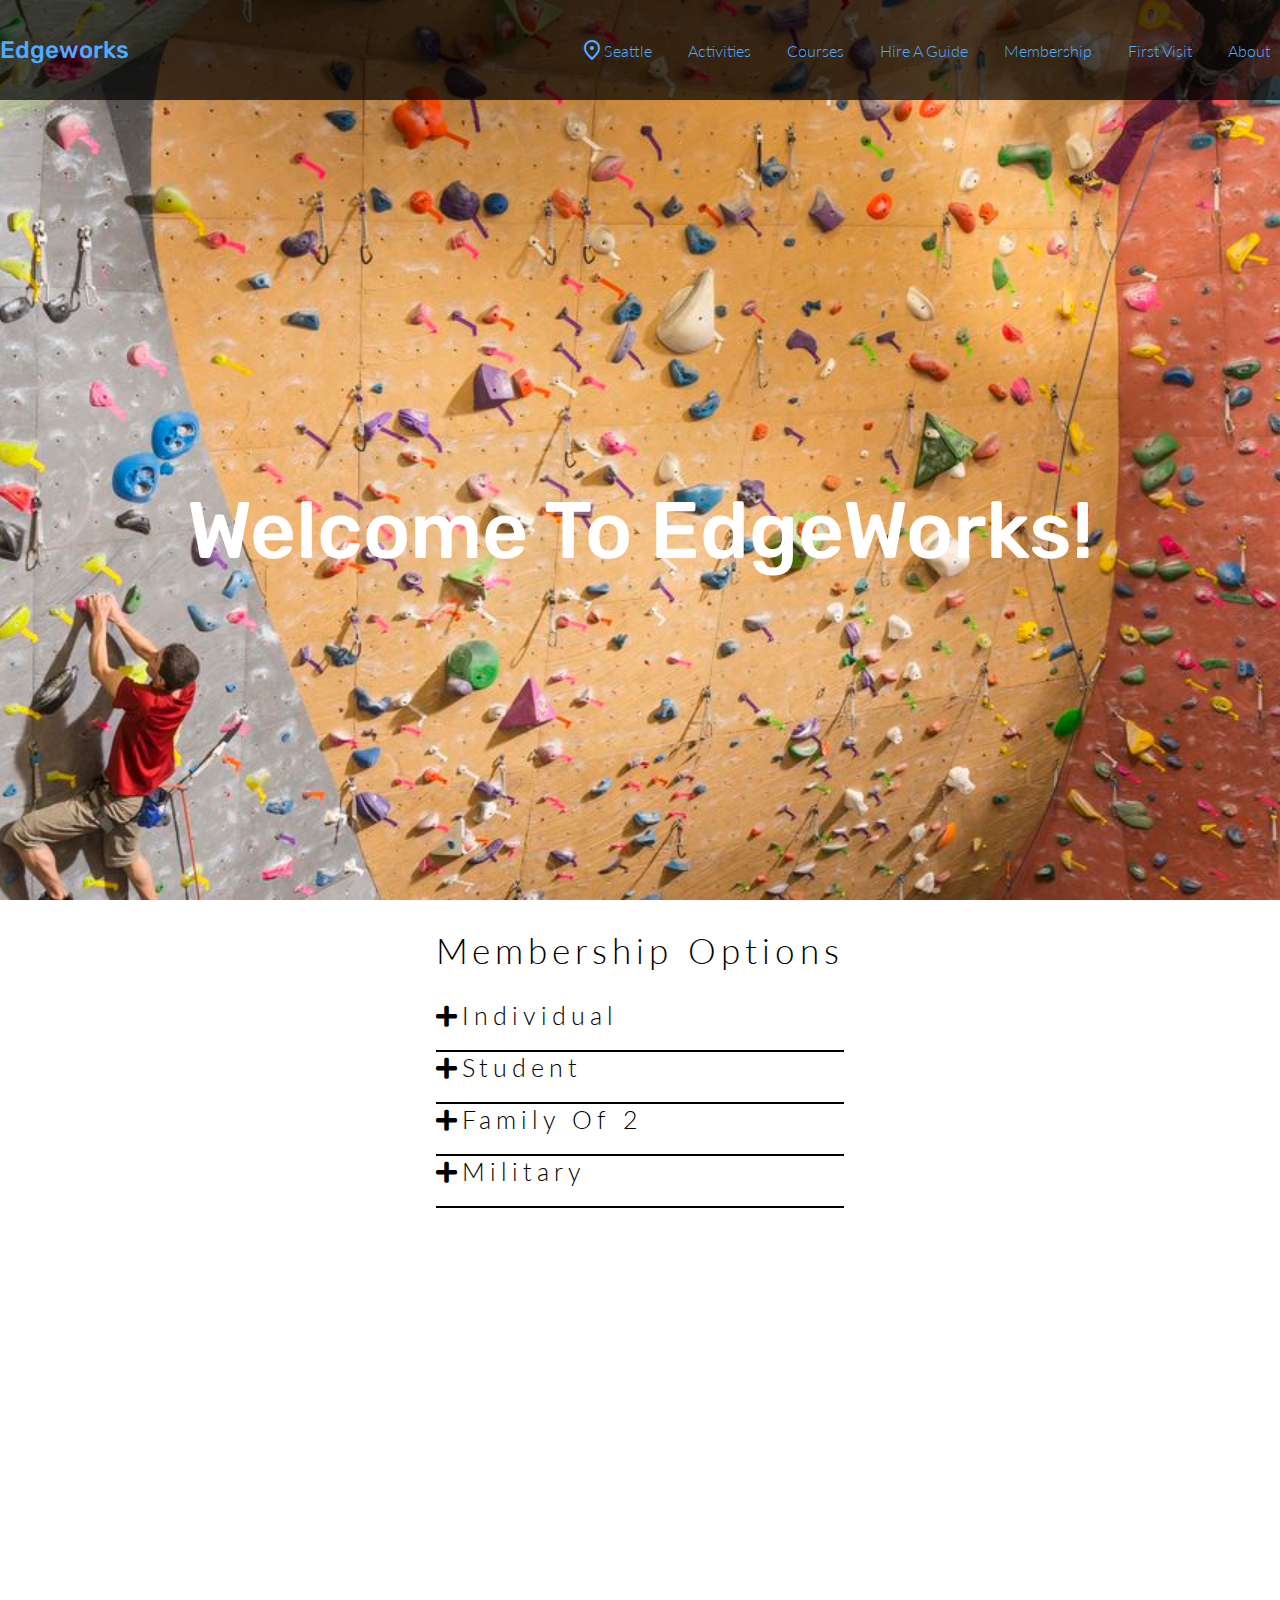
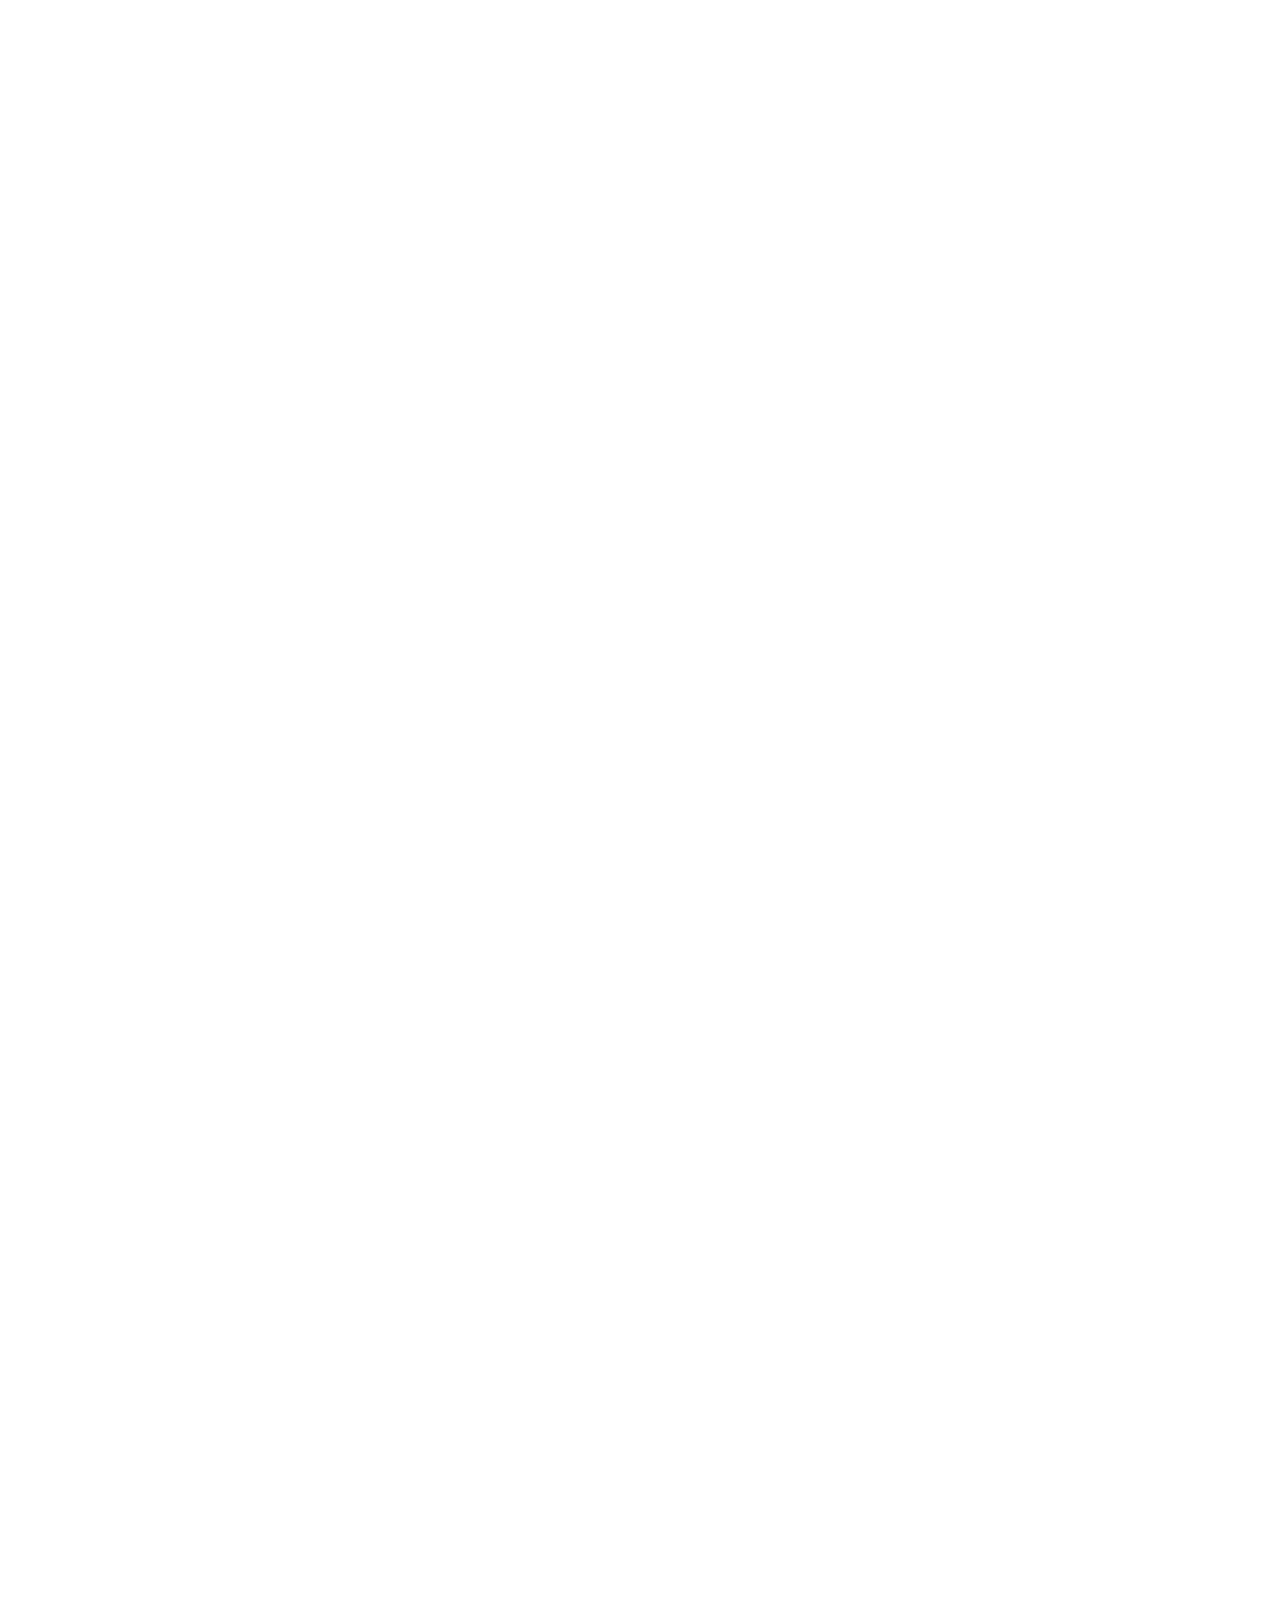
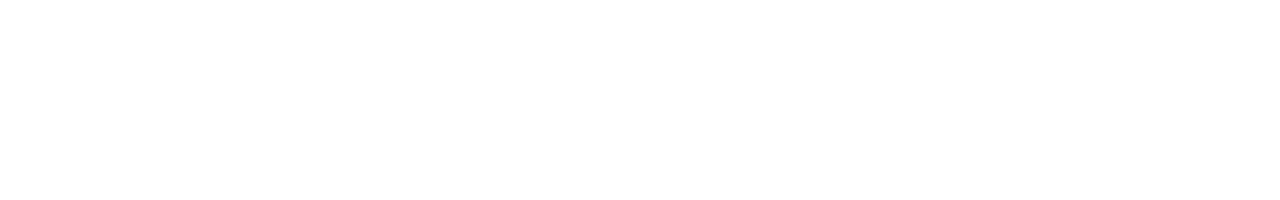
<file: index.html>
<!DOCTYPE html>
<html>
    <head>
        <title>Edgeworks</title>
        <link rel="preconnect" href="https://fonts.googleapis.com">
        <link rel="preconnect" href="https://fonts.gstatic.com" crossorigin>
        <link href="https://fonts.googleapis.com/css2?family=Lato:ital,wght@0,100;0,300;0,400;0,700;0,900;1,100;1,300;1,400;1,700;1,900&family=Merriweather:ital,wght@0,300;0,400;0,700;0,900;1,300;1,400;1,700;1,900&family=Rubik:ital,wght@0,300;0,400;0,500;0,600;0,700;0,800;0,900;1,300;1,400;1,500;1,600;1,700;1,800;1,900&display=swap" rel="stylesheet">
        <link rel="stylesheet" href="https://cdnjs.cloudflare.com/ajax/libs/font-awesome/5.15.3/css/all.min.css" />

        <link rel="stylesheet" href="https://fonts.googleapis.com/css2?family=Material+Symbols+Outlined:opsz,wght,FILL,GRAD@48,400,0,0" />

        <link rel="stylesheet" href="./resources/seattle standard.css">

    

        <meta name="viewport" content="width=device-width, initial-scale=1.0">
     </head>
    <body>
        <!--Header including nav bar-->
        <header>
            <div class="prac">
            <nav>
                <h1><a href="index.html" target="_blank" class="mdi">Edgeworks</a></h1>
                <a href="#" class="hamburger" id="hamburger">
                    <span class="bar"></span>
                    <span class="bar"></span>
                    <span class="bar"></span>
                </a>
                <ul>
                    <li id="lcsy" class="drop"><a class="kikky"><span class="material-symbols-outlined">
                        location_on
                        </span>Seattle</a> 
                        <div class="drp-1">
                            <a href="#">Bellevue</a>
                            <a href="#">Tacoma</a>
                        </div></li>
                    <li class="drop"><a class="kikky">Activities</a>
                        <div class="drp-1"> 
                        <a href="#">Climbing Team</a>
                        <span class="but"></span>
                        <a href="#">Member Socials</a>
                        <a href="#">Member Clinics</a>
                        <span class="but"></span>
                        <a href="#">Yoga</a>
                        <a href="#">Group Fitness</a>
                        <a href="#">Spark Session</a>
                        <a href="#">Personal Training</a>
                    </div>
                </li>
                    <li class="drop"><a class="kikky">Courses</a> 
                    <div class="drp-1">
                        <a href="#">Indoor Courses</a>
                        <a href="#">Outdoor Courses</a>
                        <a href="#">Alpine Courses</a>
                        <a href="#">Avalanche Courses</a>
                        <a href="#">Winter Courses</a>
                        <a href="#">Amaga Instructor Training</a>
                        <a href="#">Womens Program</a>
                        <span class="but"></span>
                        <a href="#">Pro Belay</a>
                        <a href="#">Private Lessons</a>
                        <span class="but"></span>
                        <a href="#">Schedule</a>
                        <a href="#">Our Instructors</a>
                        

                    </div>
                    </li>
                    <li class="drop"><a class="kikky">Hire A Guide</a> 
                    <div class="drp-1">
                        <a href="#">Guided Rock Climbing</a>
                        <a href="#">Guided Alpine Climbing</a>
                        <a href="#">Guided Skiing</a>
                        <span class="but"></span>
                        <a href="#">Personal Guide</a>
                        <span class="but"></span>
                        <a href="#">Our Guides</a>
                        <a href="#">Schedule</a>
                    </div></li>
                    <li class="drop"><a class="kikky">Membership</a>
                    <div class="drp-1">
                       <a href="#">Manage Account</a>
                       <a href="#">Become A Member</a>
                    </div>
                    </li>
                    <li class="drop"><a class="kikky">First Visit</a>
                        <div class="drp-1">
                            <a href="#">Waiver</a>
                            <a href="#" class="Q">FAQ</a>
                            <a href="#">Location</a>
                            <a href="#">The Gym</a>



                        </div>
                    </li>
                    <li id="bter" class="drop"><a class="kikky">About</a>
                    <div class="drp-1" id="drpfx">
                        <a href="#">Our Story</a>
                        <span class="but"></span>
                        <a href="#">Retail</a>
                        <a href="#">Blog</a>
                        <a href="#">Newsletter</a>
                        <span class="but"></span>
                        <a href="#">Jobs</a>
                        <a href="#">Covid Info</a>

                    </div>
                    </li> <!--Drop Down Menu (Our Story, Retail , Blog, Newsletter, )-->
                </ul>

            </nav>
            </div>
            <div class="wlc-cont"><h1 class="wlc">Welcome To EdgeWorks!</h1></div>
           
        </header>

        <!--Main Section-->
        <!--Main Setion Will include 
        . Small nav for this Page
        . Membership Pricing and info
        . Day Passes
        . Bussines Hours
        . Currnet Routes

    -->
        <main>
            <section class="money-stuff">
                <article class="Membership">
                    <h2 >
                        Membership Options
                    </h2>
                    <ul>
                        <li class="dropdown">
                        <a onclick="myFunction1()" class="dropbtn">
                        <button class="toggle-btn" onclick="myFunction1()"><i class="fas fa-plus"></i></button>
                       

                          
                        Individual
                        </a>
                        <div id="myDropdown" class="dropdown-content">
                            <p>$78 Per Month</p> <p>$50 Startup Fee</p>
                        </div>
                        </li>

                        <span class="but-2"></span>

                        <li class="dropdown"><a onclick="myFunction2()" class="dropbtn"><button class="toggle-btn"><i class="fas fa-plus"></i></button>Student</a>
                        <div id="myDropdown-2" class="dropdown-content">
                            <p>$66 Per Month</p> <p>$40 Startup Fee</p>
                        </div>
                        </li>

                        <span class="but-2"></span>

                        <li class="dropdown"><a  onclick="myFunction3()" class="dropbtn"><button class="toggle-btn"><i class="fas fa-plus"></i></button>Family Of 2</a>
                        <div id="myDropdown-3" class="dropdown-content">
                            <p>$139 Per Month</p> <p>$90 Startup Fee</p>
                            <p class="bigfic">$35 Per Month (Additional Family Youth)</p>

                        </div>
                        </li>

                        <span class="but-2"></span>

                        <li class="dropdown"><a onclick="myFunction4()" class="dropbtn"><button class="toggle-btn"><i class="fas fa-plus"></i></button>Military</a>
                            <div id="myDropdown-4" class="dropdown-content">
                                <p>$79 Per Month</p> <p>$25 Startup Fee</p>
    
                            </div>
                            </li>

                            <span class="but-2"></span>
                    </ul>
                </article>

                <article class="Hours">

                </article>

                <article class="Day-Pass">

                </article>

                <article class="Rentals">

                </article>
            </section>

        </main>

        <!--Footer-->
        <footer>

        </footer>
    </body>
    <script src ="./resources/Seattle java.js"></script>
    <!---->
</html>
</file>
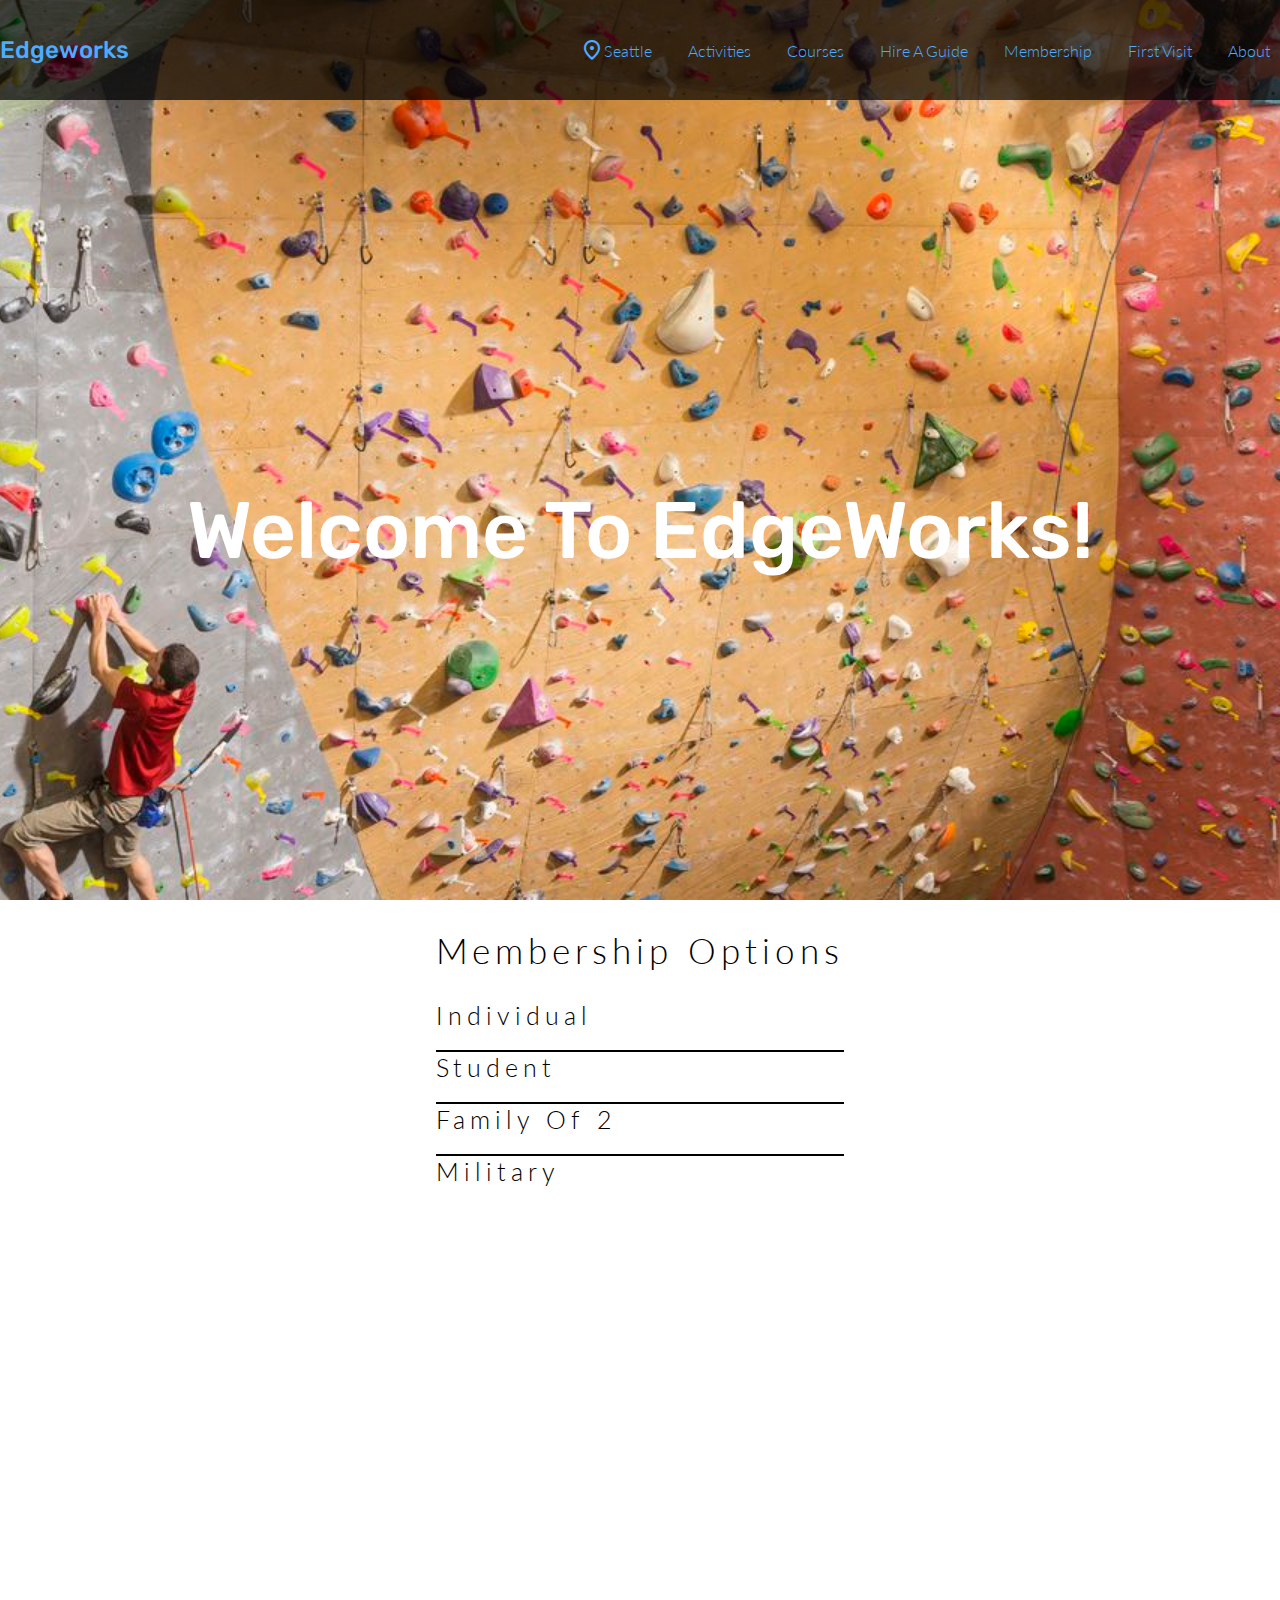
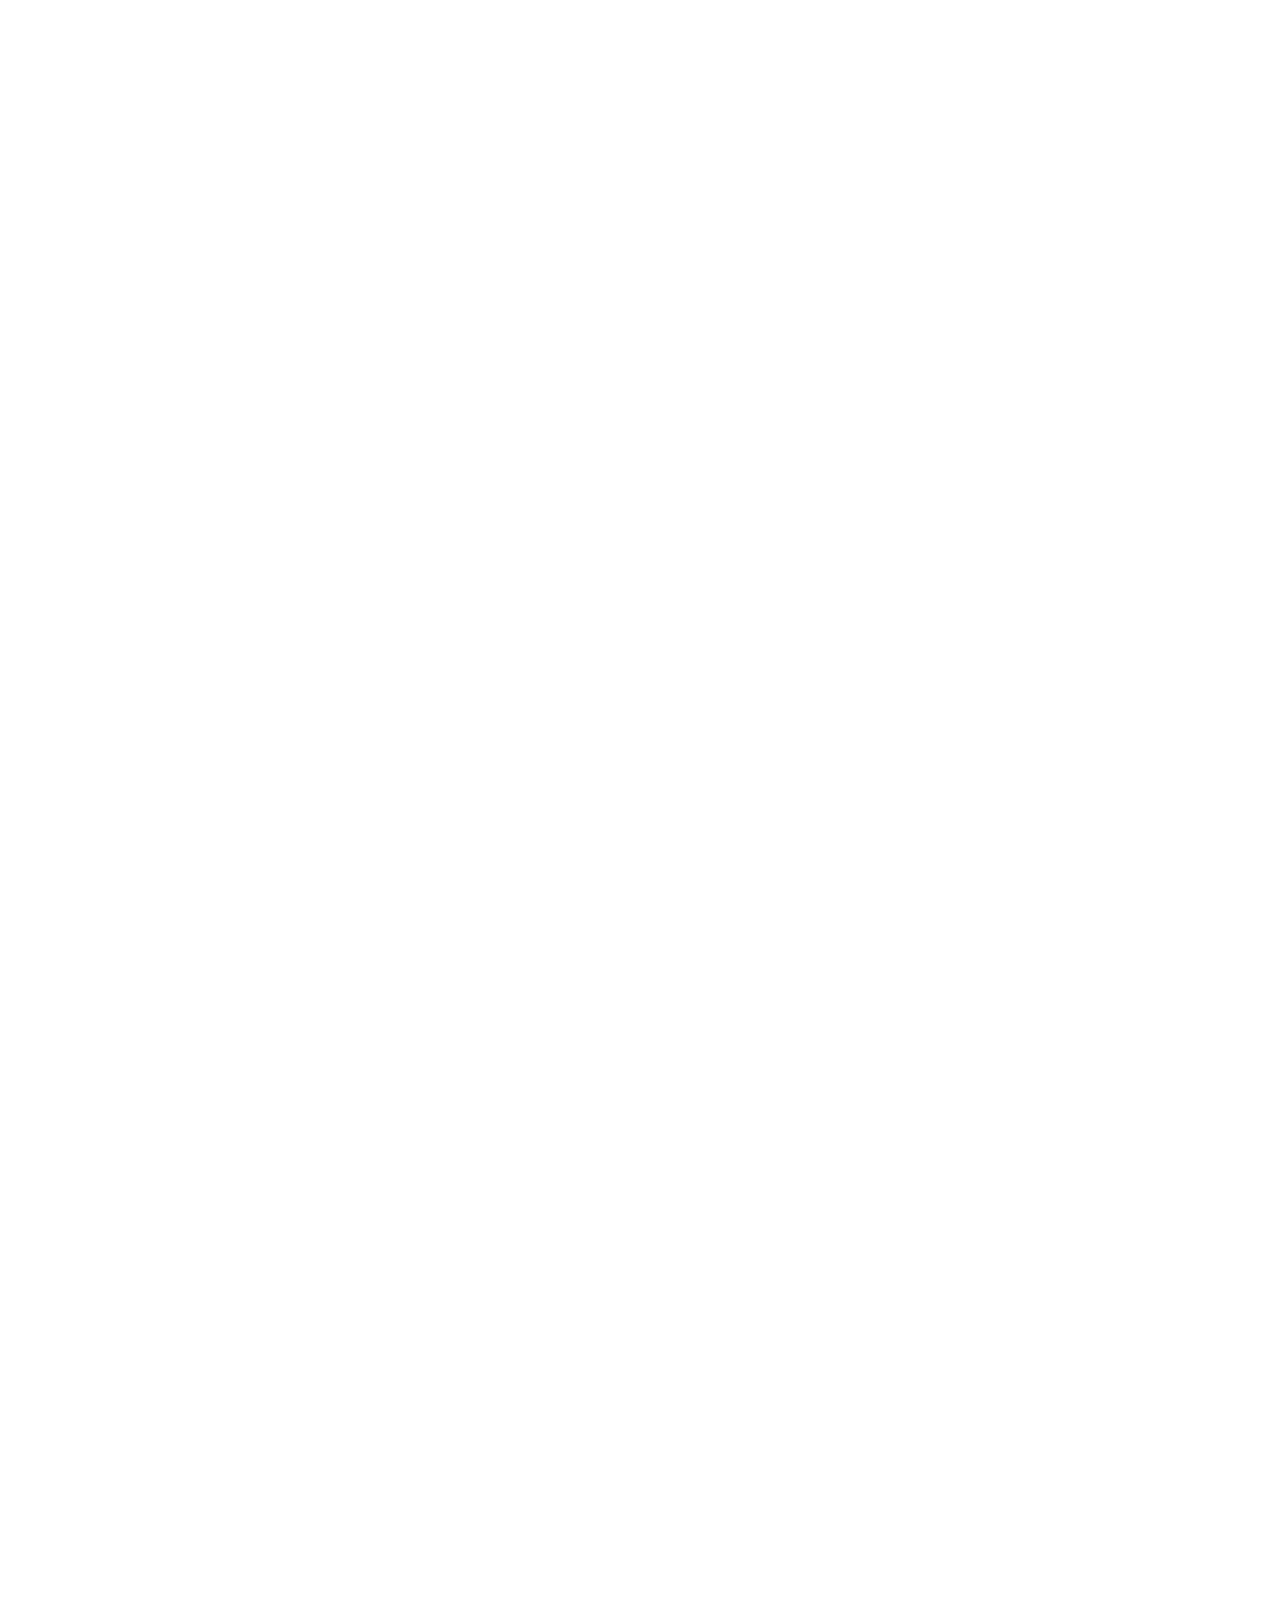
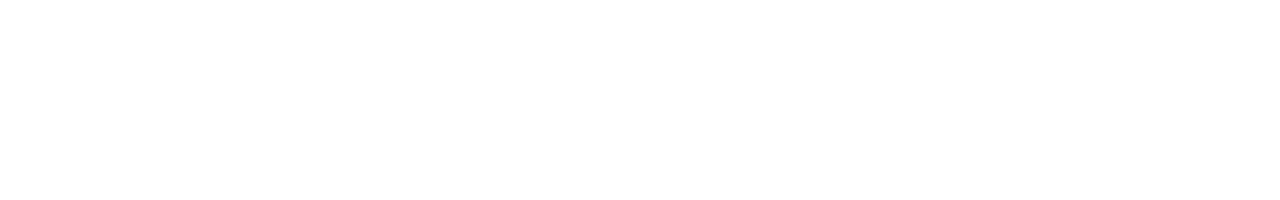
<file: seattle.html>
<!DOCTYPE html>
<html>
    <head>
        <title>Edgeworks</title>
        <link rel="preconnect" href="https://fonts.googleapis.com">
        <link rel="preconnect" href="https://fonts.gstatic.com" crossorigin>
        <link href="https://fonts.googleapis.com/css2?family=Lato:ital,wght@0,100;0,300;0,400;0,700;0,900;1,100;1,300;1,400;1,700;1,900&family=Merriweather:ital,wght@0,300;0,400;0,700;0,900;1,300;1,400;1,700;1,900&family=Rubik:ital,wght@0,300;0,400;0,500;0,600;0,700;0,800;0,900;1,300;1,400;1,500;1,600;1,700;1,800;1,900&display=swap" rel="stylesheet">

        <link rel="stylesheet" href="https://fonts.googleapis.com/css2?family=Material+Symbols+Outlined:opsz,wght,FILL,GRAD@48,400,0,0" />

        <link rel="stylesheet" href="./resources/seattle standard.css">
    

        <meta name="viewport" content="width=device-width, initial-scale=1.0">
     </head>
    <body>
        <!--Header including nav bar-->
        <header>
            <nav>
                <h1><a href="index.html" target="_blank" class="mdi">Edgeworks</a></h1>
                <a href="#" class="hamburger" id="hamburger">
                    <span class="bar"></span>
                    <span class="bar"></span>
                    <span class="bar"></span>
                </a>
                <ul>
                    <li id="lcsy" class="drop"><a class="kikky"><span class="material-symbols-outlined">
                        location_on
                        </span>Seattle</a> 
                        <div class="drp-1">
                            <a href="#">Bellevue</a>
                            <a href="#">Tacoma</a>
                        </div></li>
                    <li class="drop"><a class="kikky">Activities</a>
                        <div class="drp-1"> 
                        <a href="#">Climbing Team</a>
                        <span class="but"></span>
                        <a href="#">Member Socials</a>
                        <a href="#">Member Clinics</a>
                        <span class="but"></span>
                        <a href="#">Yoga</a>
                        <a href="#">Group Fitness</a>
                        <a href="#">Spark Session</a>
                        <a href="#">Personal Training</a>
                    </div>
                </li>
                    <li class="drop"><a class="kikky">Courses</a> 
                    <div class="drp-1">
                        <a href="#">Indoor Courses</a>
                        <a href="#">Outdoor Courses</a>
                        <a href="#">Alpine Courses</a>
                        <a href="#">Avalanche Courses</a>
                        <a href="#">Winter Courses</a>
                        <a href="#">Amaga Instructor Training</a>
                        <a href="#">Womens Program</a>
                        <span class="but"></span>
                        <a href="#">Pro Belay</a>
                        <a href="#">Private Lessons</a>
                        <span class="but"></span>
                        <a href="#">Schedule</a>
                        <a href="#">Our Instructors</a>
                        

                    </div>
                    </li>
                    <li class="drop"><a class="kikky">Hire A Guide</a> 
                    <div class="drp-1">
                        <a href="#">Guided Rock Climbing</a>
                        <a href="#">Guided Alpine Climbing</a>
                        <a href="#">Guided Skiing</a>
                        <span class="but"></span>
                        <a href="#">Personal Guide</a>
                        <span class="but"></span>
                        <a href="#">Our Guides</a>
                        <a href="#">Schedule</a>
                    </div></li>
                    <li class="drop"><a class="kikky">Membership</a>
                    <div class="drp-1">
                       <a href="#">Manage Account</a>
                       <a href="#">Become A Member</a>
                    </div>
                    </li>
                    <li class="drop"><a class="kikky">First Visit</a>
                        <div class="drp-1">
                            <a href="#">Waiver</a>
                            <a href="#" class="Q">FAQ</a>
                            <a href="#">Location</a>
                            <a href="#">The Gym</a>



                        </div>
                    </li>
                    <li id="bter" class="drop"><a class="kikky">About</a>
                    <div class="drp-1" id="drpfx">
                        <a href="#">Our Story</a>
                        <span class="but"></span>
                        <a href="#">Retail</a>
                        <a href="#">Blog</a>
                        <a href="#">Newsletter</a>
                        <span class="but"></span>
                        <a href="#">Jobs</a>
                        <a href="#">Covid Info</a>

                    </div>
                    </li> <!--Drop Down Menu (Our Story, Retail , Blog, Newsletter, )-->
                </ul>

            </nav>
            <div class="wlc-cont"><h1 class="wlc">Welcome To EdgeWorks!</h1></div>
           
        </header>
        <script src ="./resources/Seattle java.js"></script>

        <!--Main Section-->
        <!--Main Setion Will include 
        . Small nav for this Page
        . Membership Pricing and info
        . Day Passes
        . Bussines Hours
        . Currnet Routes

    -->
        <main>
            <section class="money-stuff">
                <article class="Membership">
                    <h2 >
                        Membership Options
                    </h2>
                    <ul>
                        <li class="dropdown"><a onclick="myFunction1()" class="dropbtn">Individual</a>
                        <div id="myDropdown" class="dropdown-content">
                            <p>$78 Per Month</p> <p>$50 Startup Fee</p>
                        </div>
                        </li>
                        <span class="but-2"></span>
                        <li class="dropdown"><a onclick="myFunction2()" class="dropbtn">Student</a>
                        <div id="myDropdown-2" class="dropdown-content">
                            <p>$66 Per Month</p> <p>$40 Startup Fee</p>
                        </div>
                        </li>
                        <span class="but-2"></span>
                        <li class="dropdown"><a onclick="myFunction3()" class="dropbtn">Family Of 2</a>
                        <div id="myDropdown-3" class="dropdown-content">
                            <p>$139 Per Month</p> <p>$90 Startup Fee</p>
                            <p class="bigfic">$35 Per Month (Additional Family Youth)</p>

                        </div>
                        </li>
                        <span class="but-2"></span>

                        <li class="dropdown"><a onclick="myFunction4()" class="dropbtn">Military</a>
                            <div id="myDropdown-4" class="dropdown-content">
                                <p>$79 Per Month</p> <p>$25 Startup Fee</p>
    
                            </div>
                            </li>
                    </ul>
                </article>

                <article class="Hours">

                </article>

                <article class="Day-Pass">

                </article>

                <article class="Rentals">

                </article>
            </section>

        </main>

        <!--Footer-->
        <footer>

        </footer>
    </body>
</html>
</file>
<file: resources/seattle standard.css>
/*universal Styles*/
* {
    box-sizing: border-box;
}
/* Font Family */
h1 {
    font-family: 'Rubik', serif;
    color: white;
    font-size: 60px;
    font-weight: 500;
    display: flex;

}
body button {
    all: unset;
    cursor: pointer;
}
html {
    width: auto;
    margin: 0;
    overflow-x: hidden;
}
body {
    margin: 0;
    width: auto;
    overflow-x: hidden;
}

h1 a {
    text-decoration: none;
    color: white;
}
.mdi {
    color:#4dacff;
}
h1 a::after {
    color: white;
}
 h2 {
  font-family:  'Lato', sans-serif;
  color: white;
  font-weight: 300;
  letter-spacing: 5px;
}
p {
    font-family:  'Lato', sans-serif;
    color: black;
    font-weight: 300;
    letter-spacing: 5px;
}

nav ul {
    list-style: none;
    display: flex;
    color: white;
}
nav ul {
    font-family:  'Lato', sans-serif;
    font-weight: 300;
    letter-spacing: 5px;
    font-size: 1rem;
    align-items: center;
}
nav li {
    margin-right: 1rem;
    display: flex;
    align-items: center;
}
/*creating the nav bar at the top making sure everything the logo and nav links are space to the sides*/
nav {
    display: flex;
    align-items: center;
    background-color: rgba(0,0,0,.7);
    height: 6.25rem;
    width: 100%;
    justify-content: space-between;
}
/* editing the nav links so the have good space and are centered inside the li */
nav li a{
  text-decoration: none;
   color: #4dacff;
    display: flex;
    align-items: center;
    font-size: 1rem;
    padding: 10px;
}
/* animations for the links */
nav li a:hover {
    background-color: grey;
    border-radius: 4px;
    transition: .5s;
}
/* needed the location logo next to "seattle" to be centered with the wording*/
#lcsy {
    display: inline-block;
    align-items: center;
}
/* dont need a margin on the final li tag so it can line up with the edge of page */
#bter {
    margin-right: 0px;
}
/* the header conatining the logo and links. made this div be the one with background image */
header {
    background-image: url("./images/header\ seattle.jpg");
    background-size: cover;
    background-repeat: no-repeat;
    background-position: center;
    height: 100vh;
    width: 100%;
    justify-content: space-between;
    flex-direction: column;
}
body{
    width: 100%;
}
/*drop down menu time! */
.drop {
    display: inline-block;
}
/*the father container*/
.drp-1 {
    display: none;
    background-color: #f1f1f1;
    min-width: 160px;
    box-shadow: 0px 8px 16px 0px rgba(0,0,0,0.2);
    z-index: 1;
    position: absolute;
}
/* the child containing all the links */
.drp-1 a {
    color: black;
    padding: 12px 16px;
    text-decoration: none;
    display: block;
}
/*making it display when hovered */
.drop:hover .drp-1 {
    display: block;
}
/*making little bar seperaters for the drop down links */
.but {
    height: 5px;
    width: 100%;
    background-color: black;
    display: block;
}
#drpfx {
    right:10px;
}
/*welcome sign */
header .wlc {
    display: flex;
    margin: 0;
    justify-content: center;
    align-items: center;
    text-align: center;
}
.wlc-cont {
    display: flex;
    width: 100%;
    height: 861px;
    justify-content: center;
    align-items: center;
}
/* changes the the drop down menu so they no longer are actual a tags but just empty a tags. THen adding styling so the words look clickable but arent. Having them be actual a tags
led to mobile and computer user being re routed to the page if they accidnettly clicked on them. this makes them just drop down menus now. */
 .kikky:hover {
cursor: pointer;
}
main {
    display: grid;
    width: 100%;
    grid-template: repeat(5, 500px) / 100%;
    
}
main h2 {
    color: black;
    font-size: 35px;
    text-align: center;
}
main ul {
    list-style: none;
    display: flex;
    flex-direction: column;
}
main li {
    font-weight: bold;
    font-family: "Lato";
    color: black;
    font-weight: 300;
    letter-spacing: 5px;
}
.dropbtn {
    cursor: pointer;
}

.dropdown-content {
    display: none;
    background-color: white;
    min-width: 160px;
    z-index: 1;
}
.dropdown {
    position: relative;
    display: inline-block;
}

.show {
    display: flex;
    flex-direction: column;
}
.money-stuff{
    display: flex;
    justify-content: center;
}
.Membership p {
    color: black;

}
.dropdown-content p {
    font-weight: bold;
}

.Membership ul {
    padding: 0%;
}
.Membership a {
    display: flex;
}
/* line seperateors for th different sections */

.but-2 {
    height: 2px;
    width: 100%;
    background-color: black;
    display: block;
}
.Membership li {
    padding-bottom: 20px;
    font-size: 25px;

}
/*prevents the p tag from expanding the entire section when opened, words were too long before causing the netire section to move with it */
.bigfic {
    display: block;
    width: 400px;
}
/* this is the plus and minus sign next to the memebership options */
.toggle-btn {
    background-color: transparent;
    border: none;
    cursor: pointer;
  }
  
  .toggle-btn i {
    font-size: 24px;
    transition: transform 0.3s ease-in-out;
  }
  
  .toggle-btn.minus i {
    transform: rotate();
  }
  
  .toggle-btn i:before {
    content: "\f067"; /* Plus icon */
    font-family: 'Font Awesome 5 Free';
    font-weight: 900;
    font-size: 24px;
    transition: transform 0.3s ease-in-out;
  }
  
  .toggle-btn.minus i:before {
    content: "\f068"; /* Minus icon */
  }

  

@media only screen and (min-width= 834px) {
    #hamburger {
        display: none;
    }
}
@media only screen and  (max-width: 365px) {
    .wlc{
        font-size: 50px;
    }
}

/* Phones! and Tablets!*/

@media only screen and (max-width: 834px) {
    header {
        position: relative;
    }

    body {
        overflow-x: hidden;
    }
    .hamburger {
        position: absolute;
        right: 1.5rem;
        flex-direction: column;
        justify-content: space-between;
        width: 30px;
        height: 21px;
        display: flex;
        cursor: pointer;
    }

    .hamburger .bar {
        height: 3px;
        width: 100%;
        background-color: #4dacff;;
        border-radius: 10px;
        transition: 0.3s all;
    }
    nav {
    z-index: 10;

    }
    nav ul {
        flex-direction: column;
        position: absolute;
        top: 6.25rem;
        right: -100%;
        margin-top: 0%;
        background-color: rgba(0,0,0,.7);
        height: 861px;
        width: 100%;
        align-items: center;
        transition: right 0.3s ease-in;
        z-index: 5;
    }
    nav h1 {
        font-size: 1.5rem;
    }
    nav li {
        margin-right: 0px;
    }
    .menu-slide {
        right: 0%;
        transition: right 0.3s ease-in;
    }
    .cross .bar:nth-child(2) {
        opacity: 0;
    }
    .cross .bar:first-child {
        transform: rotate(-45deg) translate(-5px, 7px);
    }
    .cross .bar:last-child {
        transform: rotate(45deg) translate(-5px, -7px);
    }
    .but {
        height: 5px;
        width: 100%;
        background-color: black;
        display: block;
    }
.drp-1 {
    position: relative;
    transition: .3s ease-in;
}

}
/* for smaller laptops and computers (just a lil bigger than tablet) */

@media only screen and (min-width: 770px) and (max-width: 1470px) {
    nav li{
        letter-spacing: 0px;
    }
    nav li a {
        font-size: 1rem;
    }
    nav ul {
        padding-left: 0px;
    }
    h1 {
        font-size: 1.5rem;
    }
    .wlc {
        font-size: 80px;
    }
}
@media only screen and (min-width: 1470px) {
    .wlc {
        font-size: 100px;
    }
}
</file>
